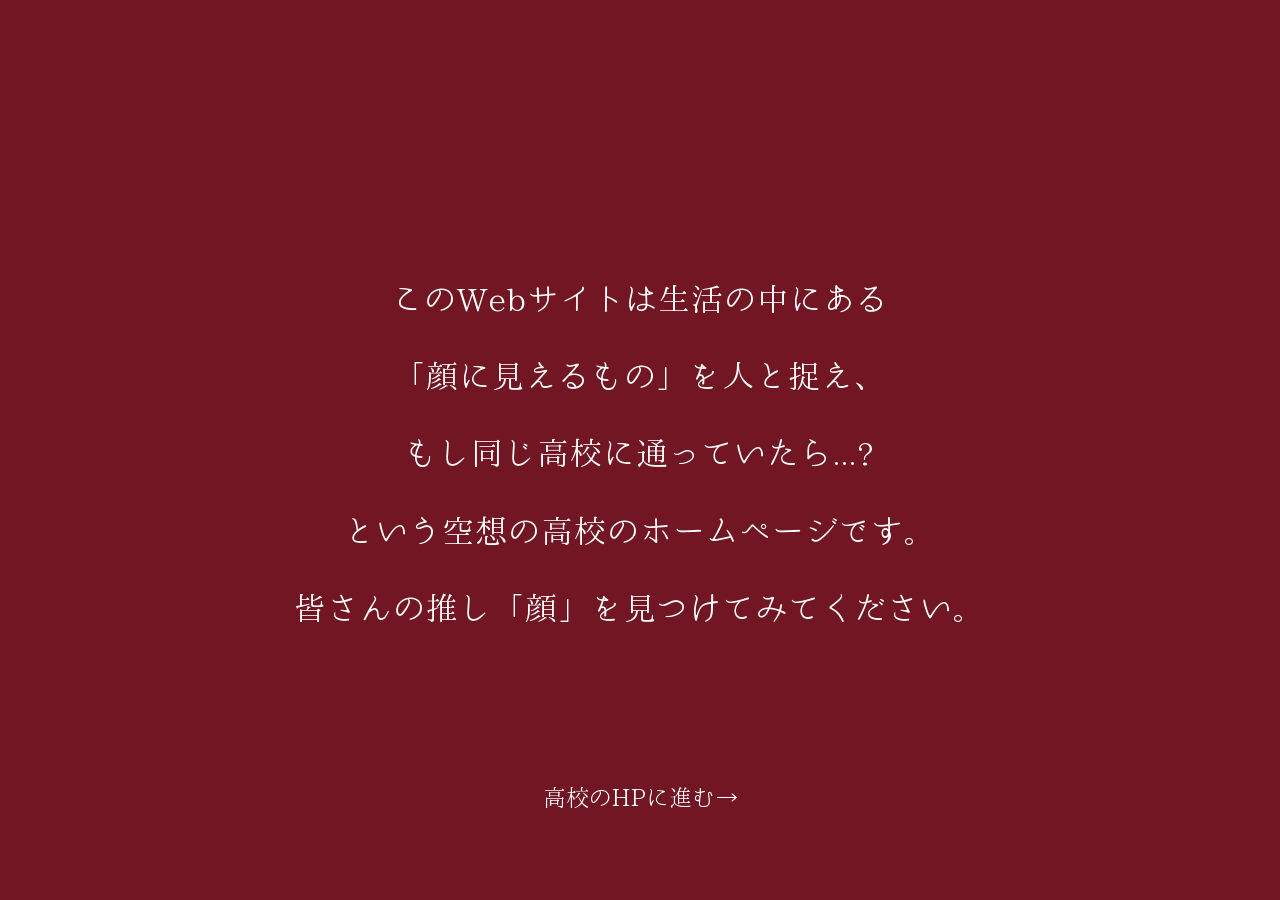
<file: docs/index.html>
<!DOCTYPE html>
<html lang="ja">
<head>
  <meta charset="UTF-8">
  <meta name="viewport" content="width=device-width, initial-scale=1.0">
  <title>可央下茂高等学校</title>
  <link rel="stylesheet" href="css/sanitize.css">
  <link rel="stylesheet" href="css/common.css">
  <link rel="stylesheet" href="css/index.css">
</head>

<body class="intro-page">

  <main class="intro">
    <div class="intro__content">
      <p>このWebサイトは生活の中にある</p>
      <p>「顔に見えるもの」を人と捉え、</p>
      <p>もし同じ高校に通っていたら...?</p>
      <p>という空想の高校のホームページです。</p>
      <p>皆さんの推し「顔」を見つけてみてください。</p>

      <a href="home.html" class="intro__link">高校のHPに進む→</a>
    </div>
  </main>

</body>
</html>
</file>
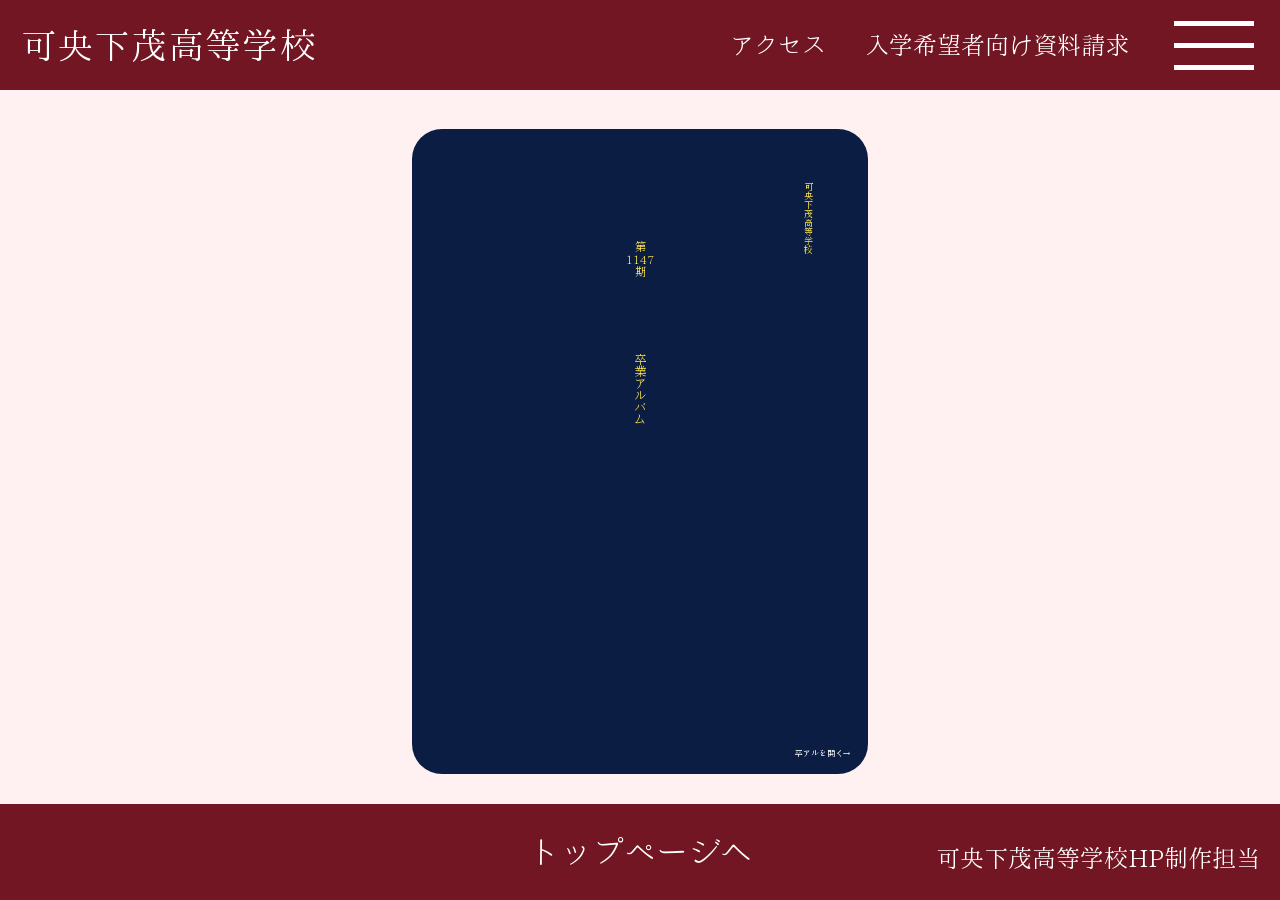
<file: docs/album-cover.html>
<!DOCTYPE html>
<html lang="ja">
<head>
  <meta charset="UTF-8">
  <meta name="viewport" content="width=device-width, initial-scale=1.0">
  <title>卒業アルバム｜可央下茂高等学校</title>
  <link rel="stylesheet" href="css/sanitize.css">
  <link rel="stylesheet" href="css/common.css">
  <link rel="stylesheet" href="css/album-cover.css">
</head>

<body id="page-top">
  <header class="header">
    <div class="header__inner">
      <a href="home.html" class="header__logo">可央下茂高等学校</a>

      <nav class="header__nav" aria-label="メインメニュー">
        <a href="#" class="header__nav-link">アクセス</a>
        <a href="#" class="header__nav-link">入学希望者向け資料請求</a>

        <button type="button" id="menu-open" class="menu-button" aria-label="メニューを開く" aria-controls="menu-overlay" aria-expanded="false">
          <span></span>
          <span></span>
          <span></span>
        </button>
      </nav>
    </div>
  </header>

  <div id="menu-overlay" class="menu-overlay" aria-hidden="true">
    <div class="menu-overlay__header">
      <a href="home.html" class="menu-overlay__logo">可央下茂高等学校</a>

      <button type="button" id="menu-close" class="menu-close" aria-label="メニューを閉じる">
        <span></span>
        <span></span>
      </button>
    </div>

    <nav class="menu-overlay__nav" aria-label="オーバーレイメニュー">
      <a href="album-cover.html">2025年度卒業生<br>卒業アルバムデータ</a>
      <a href="club.html">部活動紹介一覧</a>
      <a href="contest.html">第1147回<br>可央下茂ミス・ミスターコン結果発表</a>
      <a href="home.html">トップページへ戻る</a>
    </nav>
  </div>

  <main class="album-cover">
    <section class="album-cover__book" aria-label="卒業アルバムの表紙デザイン">
      <p class="album-cover__school">可央下茂高等学校</p>
      <p class="album-cover__grade">第<br>1147<br>期</p>
      <p class="album-cover__label">卒業アルバム</p>
      <a href="album-list.html" class="album-cover__open">卒アルを開く→</a>
    </section>
  </main>

  <footer class="footer">
    <a href="home.html" class="footer__top">トップページへ</a>
    <p>可央下茂高等学校HP制作担当</p>
  </footer>

  <script src="js/common.js"></script>
</body>
</html>
</file>
<file: docs/css/sanitize.css>
@charset "UTF-8";
/* Document
 * ========================================================================== */

/**
 * Add border box sizing in all browsers (opinionated).
 */

*,
::before,
::after {
  box-sizing: border-box;
}

/**
 * 1. Add text decoration inheritance in all browsers (opinionated).
 * 2. Add vertical alignment inheritance in all browsers (opinionated).
 */

::before,
::after {
  text-decoration: inherit; /* 1 */
  vertical-align: inherit; /* 2 */
}

/**
 * 1. Use the default cursor in all browsers (opinionated).
 * 2. Change the line height in all browsers (opinionated).
 * 3. Use a 4-space tab width in all browsers (opinionated).
 * 4. Remove the grey highlight on links in iOS (opinionated).
 * 5. Prevent adjustments of font size after orientation changes in
 *    IE on Windows Phone and in iOS.
 * 6. Breaks words to prevent overflow in all browsers (opinionated).
 */

html {
  cursor: default; /* 1 */
  line-height: 1.5; /* 2 */
  -moz-tab-size: 4; /* 3 */
  tab-size: 4; /* 3 */
  -webkit-tap-highlight-color: transparent /* 4 */;
  -ms-text-size-adjust: 100%; /* 5 */
  -webkit-text-size-adjust: 100%; /* 5 */
  word-break: break-word; /* 6 */
}

/* Sections
 * ========================================================================== */

/**
 * Remove the margin in all browsers (opinionated).
 */

body {
  margin: 0;
}

/**
 * Correct the font size and margin on `h1` elements within `section` and
 * `article` contexts in Chrome, Edge, Firefox, and Safari.
 */

h1 {
  font-size: 2em;
  margin: 0.67em 0;
}

/* Grouping content
 * ========================================================================== */

/**
 * Remove the margin on nested lists in Chrome, Edge, IE, and Safari.
 */

dl dl,
dl ol,
dl ul,
ol dl,
ul dl {
  margin: 0;
}

/**
 * Remove the margin on nested lists in Edge 18- and IE.
 */

ol ol,
ol ul,
ul ol,
ul ul {
  margin: 0;
}

/**
 * 1. Add the correct sizing in Firefox.
 * 2. Show the overflow in Edge 18- and IE.
 */

hr {
  height: 0; /* 1 */
  overflow: visible; /* 2 */
}

/**
 * Add the correct display in IE.
 */

main {
  display: block;
}

/**
 * Remove the list style on navigation lists in all browsers (opinionated).
 */

nav ol,
nav ul {
  list-style: none;
  padding: 0;
}

/**
 * 1. Correct the inheritance and scaling of font size in all browsers.
 * 2. Correct the odd `em` font sizing in all browsers.
 */

pre {
  font-family: monospace, monospace; /* 1 */
  font-size: 1em; /* 2 */
}

/* Text-level semantics
 * ========================================================================== */

/**
 * Remove the gray background on active links in IE 10.
 */

a {
  background-color: transparent;
}

/**
 * Add the correct text decoration in Edge 18-, IE, and Safari.
 */

abbr[title] {
  text-decoration: underline;
  text-decoration: underline dotted;
}

/**
 * Add the correct font weight in Chrome, Edge, and Safari.
 */

b,
strong {
  font-weight: bolder;
}

/**
 * 1. Correct the inheritance and scaling of font size in all browsers.
 * 2. Correct the odd `em` font sizing in all browsers.
 */

code,
kbd,
samp {
  font-family: monospace, monospace; /* 1 */
  font-size: 1em; /* 2 */
}

/**
 * Add the correct font size in all browsers.
 */

small {
  font-size: 80%;
}

/* Embedded content
 * ========================================================================== */

/*
 * Change the alignment on media elements in all browsers (opinionated).
 */

audio,
canvas,
iframe,
img,
svg,
video {
  vertical-align: middle;
}

/**
 * Add the correct display in IE 9-.
 */

audio,
video {
  display: inline-block;
}

/**
 * Add the correct display in iOS 4-7.
 */

audio:not([controls]) {
  display: none;
  height: 0;
}

/**
 * Remove the border on iframes in all browsers (opinionated).
 */

iframe {
  border-style: none;
}

/**
 * Remove the border on images within links in IE 10-.
 */

img {
  border-style: none;
}

/**
 * Change the fill color to match the text color in all browsers (opinionated).
 */

svg:not([fill]) {
  fill: currentColor;
}

/**
 * Hide the overflow in IE.
 */

svg:not(:root) {
  overflow: hidden;
}

/* Tabular data
 * ========================================================================== */

/**
 * Collapse border spacing in all browsers (opinionated).
 */

table {
  border-collapse: collapse;
}

/* Forms
 * ========================================================================== */

/**
 * Remove the margin on controls in Safari.
 */

button,
input,
select {
  margin: 0;
}

/**
 * 1. Show the overflow in IE.
 * 2. Remove the inheritance of text transform in Edge 18-, Firefox, and IE.
 */

button {
  overflow: visible; /* 1 */
  text-transform: none; /* 2 */
}

/**
 * Correct the inability to style buttons in iOS and Safari.
 */

button,
[type="button"],
[type="reset"],
[type="submit"] {
  -webkit-appearance: button;
  appearance: button;
}

/**
 * 1. Change the inconsistent appearance in all browsers (opinionated).
 * 2. Correct the padding in Firefox.
 */

fieldset {
  border: 1px solid #a0a0a0; /* 1 */
  padding: 0.35em 0.75em 0.625em; /* 2 */
}

/**
 * Show the overflow in Edge 18- and IE.
 */

input {
  overflow: visible;
}

/**
 * 1. Correct the text wrapping in Edge 18- and IE.
 * 2. Correct the color inheritance from `fieldset` elements in IE.
 */

legend {
  color: inherit; /* 2 */
  display: table; /* 1 */
  max-width: 100%; /* 1 */
  white-space: normal; /* 1 */
}

/**
 * 1. Add the correct display in Edge 18- and IE.
 * 2. Add the correct vertical alignment in Chrome, Edge, and Firefox.
 */

progress {
  display: inline-block; /* 1 */
  vertical-align: baseline; /* 2 */
}

/**
 * Remove the inheritance of text transform in Firefox.
 */

select {
  text-transform: none;
}

/**
 * 1. Remove the margin in Firefox and Safari.
 * 2. Remove the default vertical scrollbar in IE.
 * 3. Change the resize direction in all browsers (opinionated).
 */

textarea {
  margin: 0; /* 1 */
  overflow: auto; /* 2 */
  resize: vertical; /* 3 */
}

/**
 * Remove the padding in IE 10-.
 */

[type="checkbox"],
[type="radio"] {
  padding: 0;
}

/**
 * 1. Correct the odd appearance in Chrome, Edge, and Safari.
 * 2. Correct the outline style in Safari.
 */

[type="search"] {
  -webkit-appearance: textfield; /* 1 */
  appearance: textfield; /* 1 */
  outline-offset: -2px; /* 2 */
}

/**
 * Correct the cursor style of increment and decrement buttons in Safari.
 */

::-webkit-inner-spin-button,
::-webkit-outer-spin-button {
  height: auto;
}

/**
 * Correct the text style of placeholders in Chrome, Edge, and Safari.
 */

::-webkit-input-placeholder {
  color: inherit;
  opacity: 0.54;
}

/**
 * Remove the inner padding in Chrome, Edge, and Safari on macOS.
 */

::-webkit-search-decoration {
  -webkit-appearance: none;
}

/**
 * 1. Correct the inability to style upload buttons in iOS and Safari.
 * 2. Change font properties to `inherit` in Safari.
 */

::-webkit-file-upload-button {
  -webkit-appearance: button; /* 1 */
  font: inherit; /* 2 */
}

/**
 * Remove the inner border and padding of focus outlines in Firefox.
 */

::-moz-focus-inner {
  border-style: none;
  padding: 0;
}

/**
 * Restore the focus outline styles unset by the previous rule in Firefox.
 */

:-moz-focusring {
  outline: 1px dotted ButtonText;
}

/**
 * Remove the additional :invalid styles in Firefox.
 */

:-moz-ui-invalid {
  box-shadow: none;
}

/* Interactive
 * ========================================================================== */

/*
 * Add the correct display in Edge 18- and IE.
 */

details {
  display: block;
}

/*
 * Add the correct styles in Edge 18-, IE, and Safari.
 */

dialog {
  background-color: white;
  border: solid;
  color: black;
  display: block;
  height: -moz-fit-content;
  height: -webkit-fit-content;
  height: fit-content;
  left: 0;
  margin: auto;
  padding: 1em;
  position: absolute;
  right: 0;
  width: -moz-fit-content;
  width: -webkit-fit-content;
  width: fit-content;
}

dialog:not([open]) {
  display: none;
}

/*
 * Add the correct display in all browsers.
 */

summary {
  display: list-item;
}

/* Scripting
 * ========================================================================== */

/**
 * Add the correct display in IE 9-.
 */

canvas {
  display: inline-block;
}

/**
 * Add the correct display in IE.
 */

template {
  display: none;
}

/* User interaction
 * ========================================================================== */

/*
 * 1. Remove the tapping delay in IE 10.
 * 2. Remove the tapping delay on clickable elements
      in all browsers (opinionated).
 */

a,
area,
button,
input,
label,
select,
summary,
textarea,
[tabindex] {
  -ms-touch-action: manipulation; /* 1 */
  touch-action: manipulation; /* 2 */
}

/**
 * Add the correct display in IE 10-.
 */

[hidden] {
  display: none;
}

/* Accessibility
 * ========================================================================== */

/**
 * Change the cursor on busy elements in all browsers (opinionated).
 */

[aria-busy="true"] {
  cursor: progress;
}

/*
 * Change the cursor on control elements in all browsers (opinionated).
 */

[aria-controls] {
  cursor: pointer;
}

/*
 * Change the cursor on disabled, not-editable, or otherwise
 * inoperable elements in all browsers (opinionated).
 */

[aria-disabled="true"],
[disabled] {
  cursor: not-allowed;
}

/*
 * Change the display on visually hidden accessible elements
 * in all browsers (opinionated).
 */

[aria-hidden="false"][hidden] {
  display: initial;
}

[aria-hidden="false"][hidden]:not(:focus) {
  clip: rect(0, 0, 0, 0);
  position: absolute;
}
</file>
<file: docs/css/common.css>
@charset "UTF-8";

/*
 * Font Name: はれのそら明朝 (Harenosora Mincho)
 * Author: fontopo (https://fontopo.com/?p=377)
 * License: IPA Font License Agreement v1.0 (https://moji.or.jp/ipafont/license/)
 * * ※このWebフォントは上記フォントをWOFF2形式に変換（またはサブセット化）した派生プログラムです。
 * オリジナルのフォントデータは上記のAuthorのWebサイトより取得可能です。
 */
@font-face {
    font-family: 'HarenosoraMincho';
    src:url('../font/Harenosora.woff2') format('woff2'),
        url('../font/Harenosora.otf') format('opentype'); /* WOFF2が読み込めなかった時の予備 */
    font-display: swap;
}

body {
    font-family: "HarenosoraMincho", serif;
}
</file>
<file: docs/css/index.css>
@charset "UTF-8";

html,
body {
	min-height: 100%;
}

body.intro-page {
	min-height: 100vh;
	margin: 0;
	background: #711622;
	color: #ffffff;
    text-align: center;
    font-size: 32px;
    font-style: normal;
    font-weight: 400;
    line-height: normal;
}

.intro {
	min-height: 100vh;
	display: flex;
	justify-content: flex-start;
	align-items: center;
	flex-direction: column;
	padding: clamp(120px, 30vh, 290px) 24px 56px;
	box-sizing: border-box;
}

.intro__content {
	display: flex;
	flex-direction: column;
	align-items: center;
	text-align: center;
	gap: clamp(12px, 2vh, 24px);
	width: min(100%, 58rem);
}

.intro__content p {
	margin: 0;
	font-size: clamp(18px, 2.5vw, 32px);
	line-height: 1.85;
	letter-spacing: 0.03em;
}

.intro__link {
	margin-top: clamp(44px, 14vh, 128px);
	color: inherit;
	font-size: clamp(14px, 1.8vw, 24px);
	line-height: 1.4;
	text-decoration: none;
}

.intro__link:hover,
.intro__link:focus-visible {
	opacity: 0.85;
	text-decoration: underline;
	text-underline-offset: 0.18em;
}
</file>
<file: docs/css/album-cover.css>
@charset "UTF-8";

* {
	box-sizing: border-box;
}

body {
	background: #fff1f1;
	color: #ffffff;
	display: flex;
	flex-direction: column;
	min-height: 100vh;
	margin: 0;
	min-width: 320px;
}

a {
	color: inherit;
	text-decoration: none;
}

button {
	font: inherit;
}

.header {
	background: #711622;
	color: #ffffff;
	position: sticky;
	top: 0;
	z-index: 20;
}

.header__inner {
	align-items: center;
	display: flex;
	justify-content: space-between;
	margin: 0 auto;
	max-width: 1280px;
	min-height: 86px;
	padding: 10px 20px;
}

.header__logo,
.menu-overlay__logo {
	font-size: clamp(1.6rem, 2.9vw, 2.25rem);
	letter-spacing: 0.03em;
	line-height: 1;
	white-space: nowrap;
}

.header__nav {
	align-items: center;
	display: flex;
	gap: clamp(18px, 3vw, 56px);
	min-width: 0;
}

.header__nav-link {
	font-size: clamp(0.95rem, 1.9vw, 1.5rem);
	line-height: 1;
	white-space: nowrap;
}

.menu-button,
.menu-close {
	align-items: center;
	background: transparent;
	border: 0;
	color: inherit;
	cursor: pointer;
	display: inline-flex;
	flex-direction: column;
	gap: 17px;
	justify-content: center;
	padding: 0;
}

.menu-button {
	background: #711622;
	height: 70px;
	width: 93px;
}

.menu-button span {
	background: currentColor;
	display: block;
	height: 5px;
	width: 80px;
}

.menu-overlay {
	background: rgba(113, 22, 34, 0.96);
	inset: 0;
	color: #ffffff;
	opacity: 0;
	pointer-events: none;
	position: fixed;
	transition: opacity 0.2s ease;
	z-index: 30;
}

.menu-overlay[aria-hidden="false"] {
	opacity: 1;
	pointer-events: auto;
}

.menu-overlay__header {
	align-items: center;
	display: flex;
	justify-content: space-between;
	margin: 0 auto;
	max-width: 1280px;
	min-height: 86px;
	padding: 10px 20px;
}

.menu-close {
	gap: 0;
	height: 44px;
	position: relative;
	width: 44px;
}

.menu-close span {
	background: currentColor;
	display: block;
	height: 4px;
	position: absolute;
	width: 38px;
}

.menu-close span:first-child {
	transform: rotate(45deg);
}

.menu-close span:last-child {
	transform: rotate(-45deg);
}

.menu-overlay__nav {
	display: grid;
	gap: 20px;
	margin: 0 auto;
	max-width: 1280px;
	padding: 36px 24px;
}

.menu-overlay__nav a {
	font-size: clamp(1.2rem, 4vw, 1.8rem);
	line-height: 1.4;
}

.album-cover {
	display: flex;
	align-items: center;
	flex: 1 0 auto;
	justify-content: center;
	margin: 0 auto;
	max-width: 1280px;
	padding: 12px 20px 4px;
}

.album-cover__book {
	background: #0c1d44;
	border-radius: 30px;
	aspect-ratio: 1 / 1.41421356;
	max-height: none;
	max-width: none;
	container-type: size;
	position: relative;
	width: min(616px, calc(100vw - 40px), calc((100vh - 255px) / 1.41421356));
}

.album-cover__school,
.album-cover__grade,
.album-cover__label {
	color: #ffe74b;
	line-height: 1;
	margin: 0;
	writing-mode: vertical-rl;
	text-orientation: upright;
}

.album-cover__school {
	font-size: 1.95cqw;
	position: absolute;
	right: 12.4%;
	top: 8.2%;
	white-space: nowrap;
}

.album-cover__grade {
	font-size: 2.45cqw;
	line-height: 1.12;
	left: 50%;
	position: absolute;
	top: 17.4%;
	transform: translateX(-50%);
	writing-mode: horizontal-tb;
	text-align: center;
	white-space: nowrap;
}

.album-cover__label {
	font-size: 2.72cqw;
	left: 50%;
	position: absolute;
	top: 34.8%;
	transform: translateX(-50%);
	white-space: nowrap;
}

.album-cover__open {
	bottom: 2.15%;
	font-size: 1.72cqw;
	position: absolute;
	right: 3.8%;
	white-space: nowrap;
}

.footer {
	align-items: center;
	background: #711622;
	color: #ffffff;
	display: flex;
	justify-content: center;
	min-height: 96px;
	padding: 14px 24px;
	position: relative;
}

.footer__top {
	font-size: clamp(1.05rem, 2.5vw, 2rem);
	line-height: 1;
}

.footer p {
	bottom: 24px;
	font-size: clamp(0.95rem, 2vw, 1.5rem);
	margin: 0;
	position: absolute;
	right: 20px;
	white-space: nowrap;
}

@media (max-width: 900px) {
	.header__nav-link {
		display: none;
	}

	.album-cover {
		padding-inline: 14px;
	}

	.album-cover__book {
		width: min(616px, calc(100vw - 28px), calc((100vh - 269px) / 1.41421356));
	}

	.footer {
		min-height: 110px;
	}

	.footer p {
		bottom: 16px;
		right: 16px;
	}
}

@media (max-width: 560px) {
	.header__inner,
	.menu-overlay__header {
		min-height: 72px;
		padding: 8px 14px;
	}

	.menu-button {
		height: 56px;
		width: 72px;
	}

	.menu-button span {
		height: 4px;
		width: 52px;
	}

	.album-cover {
		padding: 10px 10px 12px;
	}

	.album-cover__book {
		border-radius: 22px;
		width: min(616px, calc(100vw - 20px), calc((100vh - 218px) / 1.41421356));
	}

	.album-cover__school {
		right: 40px;
		top: 42px;
	}

	.album-cover__grade {
		top: 92px;
	}

	.album-cover__label {
		top: 215px;
	}

	.footer {
		flex-direction: column;
		gap: 14px;
		min-height: 98px;
	}

	.footer p {
		position: static;
	}
}
</file>
